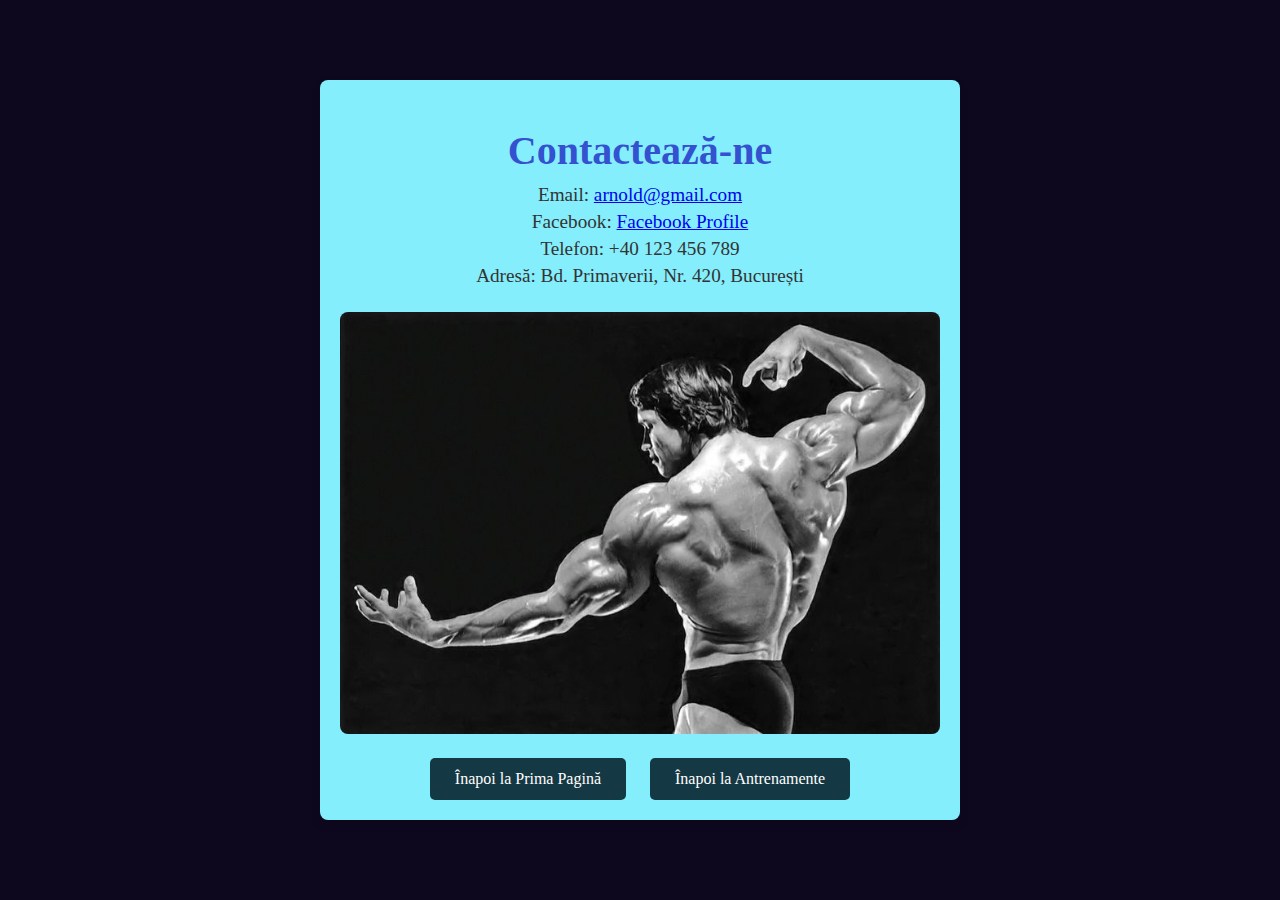
<file: contact.html>
<!DOCTYPE html>
<html lang="ro">
<head>
    <meta charset="UTF-8">
    <meta name="viewport" content="width=device-width, initial-scale=1.0">
    <title>Contact</title>
    <style>
        
        body {
            font-family: Georgia, 'Times New Roman', Times, serif;
            background-color: #0a041bfb;
            color: #333;
            display: flex;
            align-items: center;
            justify-content: center;
            min-height: 100vh;
            margin: 0;
        }
        .contact-container {
            text-align: center;
            max-width: 600px;
            background-color: rgb(132, 238, 252);
            padding: 20px;
            box-shadow: 0px 4px 8px rgba(0, 0, 0, 0.2);
            border-radius: 8px;
        }
        h1 {
            color: #3451cf;
            font-size: 2.5em;
            margin-bottom: 10px;
        }
        p {
            font-size: 1.2em;
            margin: 5px 0;
        }
        img {
            width: 100%;
            max-width: 600px;
            margin-top: 20px;
            border-radius: 8px;
        }
        
        .button {
            display: inline-block;
            margin: 20px 10px 0;
            padding: 12px 25px;
            background-color: #153944;
            color: white;
            border: none;
            border-radius: 5px;
            text-decoration: none;
            font-size: 1em;
            cursor: pointer;
            transition: background-color 0.3s;
        }
        .button:hover {
            background-color: #1e1e36c2;
        }
    </style>
</head>
<body>
    <div class="contact-container">
        <h1>Contactează-ne</h1>
        <p>Email: <a href="mailto:arnold@gmail.com">arnold@gmail.com</a></p>
        <p>Facebook: <a href="https://www.facebook.com/your-facebook-username" target="_blank">Facebook Profile</a></p>
        <p>Telefon: +40 123 456 789</p>
        <p>Adresă: Bd. Primaverii, Nr. 420, București</p>
        
        
        <a href="https://www.youtube.com/watch?v=Y8KX8wUiVgI" target="_blank">
            <img src="resources/arnold2.jpg" alt="Imagine sală de sport">
        </a>

        
        <div>
            <a href="index.html" class="button">Înapoi la Prima Pagină</a>
            <a href="page4.html" class="button">Înapoi la Antrenamente</a>
        </div>
    </div>
</body>
</html>
</file>
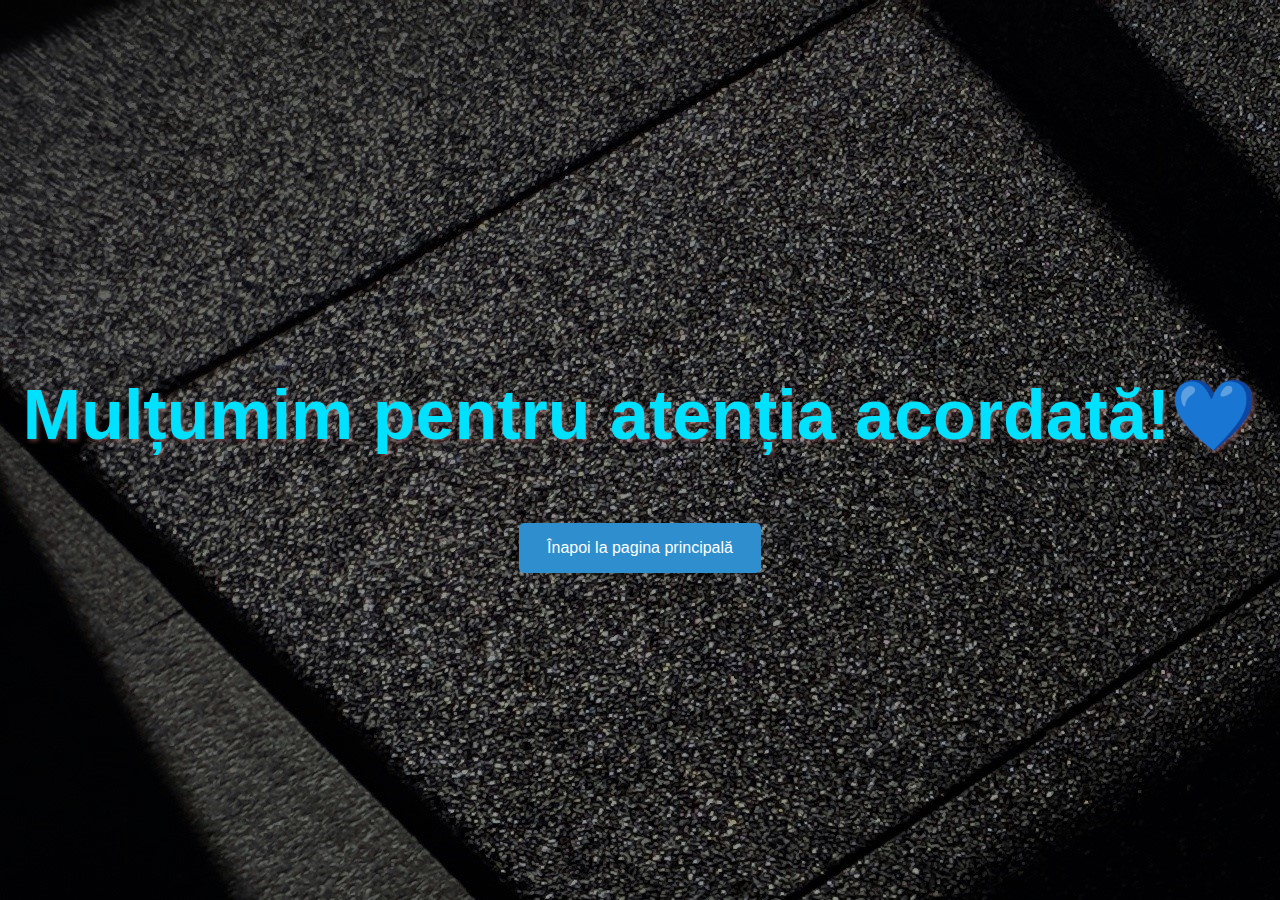
<file: final.html>
<!DOCTYPE html>
<html lang="ro">
<head>
    <meta charset="UTF-8">
    <meta name="viewport" content="width=device-width, initial-scale=1.0">
    <title>Mulțumim!</title>
    <style>
        body {
            display: flex;
            justify-content: center;
            align-items: center;
            height: 100vh;
            margin: 0;
            font-family: Arial, sans-serif;
            background-image: url('./resources/gym12.jpg');
        }
        .thank-you-message {
            
            text-align: center;
            
        }
        h1 {
            color: #00e1ff;
            font-size: 70px;
            text-shadow: 2px 2px 4px rgba(209, 122, 122, 0.493);
        }
        .button {
            display: inline-block;
            margin-top: 20px;
            padding: 16px 28px;
            background-color: #2e8ece;
            color: #ffffff;
            border: none;
            border-radius: 5px;
            cursor: pointer;
            text-decoration: none;
            font-size: 16px;
        }
        .button:hover {
            background-color: #071569;
        }
    </style>
</head>
<body>
    <div class="thank-you-message">
        <h1>Mulțumim pentru atenția acordată!💙</h1>
        <a href="index.html" class="button">Înapoi la pagina principală</a>
    </div>
</body>
</html>
</file>
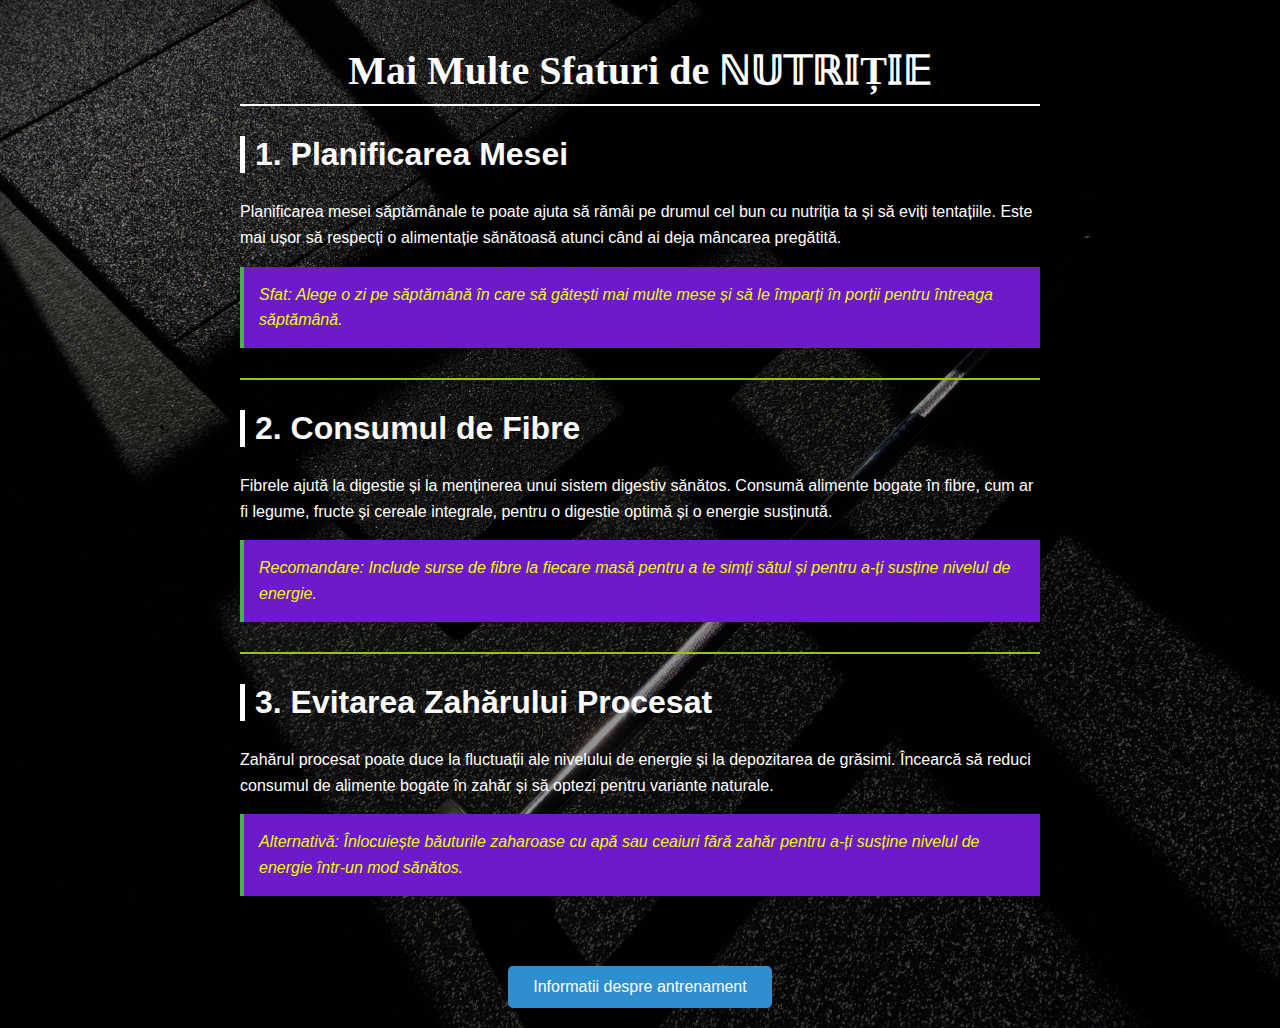
<file: mai-multe-sfaturi.html>
<!DOCTYPE html>
<html lang="ro">
<head>
    <meta charset="UTF-8">
    <meta name="viewport" content="width=device-width, initial-scale=1.0">
    <title>Mai Multe Sfaturi de Nutriție</title>
    <style>
       
        body {
            font-family: Arial, sans-serif;
            background-image: url('./resources/gym12.jpg');
            background-size: cover;
            background-position: center;
            background-repeat: no-repeat;
            color: #333;
            margin: 0;
            padding: 0;
        }
        .container {
            max-width: 800px;
            margin: 0 auto;
            padding: 20px;
        }

        
        h1 {
            font-family: "Georgia", serif;
            color: #fdfdfd;
            font-size: 2.5em;
            text-align: center;
            border-bottom: 2px solid #ffffff;
            padding-bottom: 10px;
        }
        h2 {
            font-family: "Verdana", sans-serif;
            color: #fafafa;
            font-size: 2em;
            border-left: 5px solid #ffffff;
            padding-left: 10px;
            margin-top: 30px;
        }
        h3 {
            font-family: "Courier New", monospace;
            font-size: 1.5em;
            color: #31cac3;
        }

       
        p {
            line-height: 1.6;
            color: #ffffff;
        }
        .tip {
            background-color: #6c1aca;
            padding: 15px;
            border-left: 4px solid #4CAF50;
            margin: 15px 0;
            font-style: italic;
            color: #ebfc00;
        }
        
       
        .divider {
            margin: 30px 0;
            border: none;
            height: 2px;
            background-color: #9cc509;
        }
        
        
        .button {
            display: inline-block;
            padding: 12px 25px;
            background-color: #2e8ece;
            color: white;
            border-radius: 5px;
            text-decoration: none;
            text-align: center;
            font-size: 1em;
            font-family: "Arial Black", sans-serif;
        }
        .button:hover {
            background-color: #071569;
        }
    </style>
</head>
<body>

<div class="container">
    
    <h1>Mai Multe Sfaturi de ℕ𝕌𝕋ℝ𝕀Ț𝕀𝔼</h1>

    <div class="section">
        <h2>1. Planificarea Mesei</h2>
        <p>Planificarea mesei săptămânale te poate ajuta să rămâi pe drumul cel bun cu nutriția ta și să eviți tentațiile. Este mai ușor să respecți o alimentație sănătoasă atunci când ai deja mâncarea pregătită.</p>
        <p class="tip">Sfat: Alege o zi pe săptămână în care să gătești mai multe mese și să le împarți în porții pentru întreaga săptămână.</p>
    </div>

   
    <div class="divider"></div>

    <div class="section">
        <h2>2. Consumul de Fibre</h2>
        <p>Fibrele ajută la digestie și la menținerea unui sistem digestiv sănătos. Consumă alimente bogate în fibre, cum ar fi legume, fructe și cereale integrale, pentru o digestie optimă și o energie susținută.</p>
        <p class="tip">Recomandare: Include surse de fibre la fiecare masă pentru a te simți sătul și pentru a-ți susține nivelul de energie.</p>
    </div>

    
    <div class="divider"></div>

    <div class="section">
        <h2>3. Evitarea Zahărului Procesat</h2>
        <p>Zahărul procesat poate duce la fluctuații ale nivelului de energie și la depozitarea de grăsimi. Încearcă să reduci consumul de alimente bogate în zahăr și să optezi pentru variante naturale.</p>
        <p class="tip">Alternativă: Înlocuiește băuturile zaharoase cu apă sau ceaiuri fără zahăr pentru a-ți susține nivelul de energie într-un mod sănătos.</p>
    </div>

   
    <div style="text-align: center; margin-top: 70px;">
        <a href="page4.html" class="button">Informatii despre antrenament</a>
    </div>
</div>

</body>
</html>
</file>
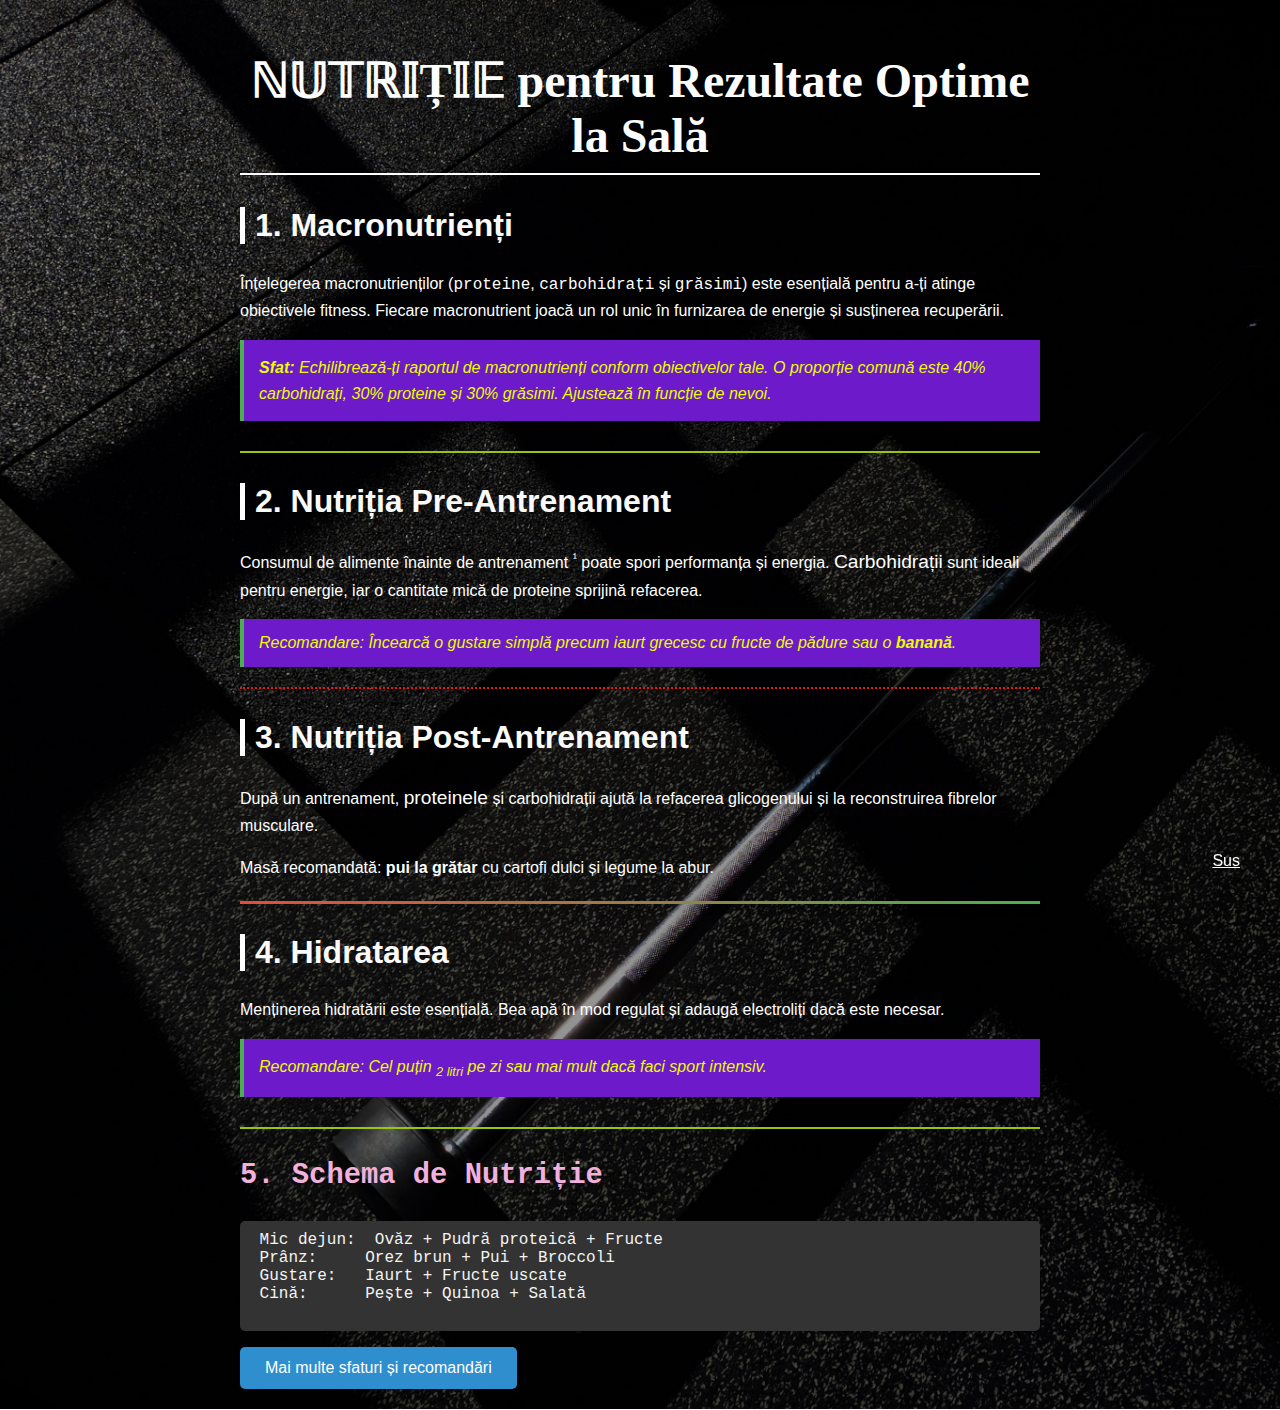
<file: page2.html>
<!DOCTYPE html>
<html lang="ro">
<head>
    <meta charset="UTF-8">
    <meta name="viewport" content="width=device-width, initial-scale=1.0">
    <title>Nutriție pentru Rezultate Optime la Sală</title>

    
    <style>
        
        body {
            font-family: Arial, sans-serif;
            background-image: url('./resources/gym12.jpg');
            background-size: cover;
            background-position: center;
            background-repeat: no-repeat;
            color: #333;
            margin: 0;
            padding: 0;
        }
        .container {
            max-width: 800px;
            margin: 0 auto;
            padding: 20px;
        }

        
        h1 {
            font-family: "Georgia", serif;
            color: #fdfdfd;
            font-size: 3em;
            text-align: center;
            border-bottom: 2px solid #ffffff;
            padding-bottom: 10px;
        }
        h2 {
            font-family: "Verdana", sans-serif;
            color: #fafafa;
            font-size: 2em;
            border-left: 5px solid #ffffff;
            padding-left: 10px;
            margin-top: 30px;
        }
        h3 {
            font-family: "Calibri", monospace;
            font-size: 1.8em;
            color: #f1b1dc;
            text-decoration: bold;
        }

        
        p {
            line-height: 1.6;
            color: #ffffff;
        }
        .tip {
            background-color: #6c1aca;
            padding: 15px;
            border-left: 4px solid #4CAF50;
            margin: 15px 0;
            font-style: italic;
            color: #ebfc00;
        }
        .subscript {
            vertical-align: sub;
            font-size: 0.8em;
        }
        .superscript {
            vertical-align: super;
            font-size: 0.8em;
        }
        .big-text {
            font-size: larger;
        }
        .monospace {
            font-family: "Courier New", monospace;
        }
        
        
        .divider {
            margin: 30px 0;
            border: none;
            height: 2px;
            background-color: #9cc509;
        }
        .dotted-divider {
            border-bottom: 2px dotted #e61919;
            margin: 20px 0;
        }
        .shadow-divider {
            border: none;
            height: 3px;
            background: linear-gradient(to right, #e74c3c, #4CAF50);
            box-shadow: 0 4px 8px rgba(0, 0, 0, 0.2);
            margin: 20px 0;
        }

        
        .button {
            display: inline-block;
            padding: 12px 25px;
            background-color: #2e8ece;
            color: white;
            border-radius: 5px;
            text-decoration: none;
            text-align: center;
            font-size: 1em;
            font-family: "Arial Black", sans-serif;
        }
        .button:hover {
            background-color: #071569;
        }

        
        pre {
            background-color: #333;
            color: #f4f4f4;
            padding: 10px;
            border-radius: 5px;
            overflow: auto;
            font-family: "Courier New", monospace;
        }


        .top-link{
            position: fixed;
            bottom: 20px;
            right:20px;
            padding: 10px 20px;
            color:white;
            border-radius:5px;




        }


    </style>
</head>
<body>

    
<div class="container">
    
    <h1>ℕ𝕌𝕋ℝ𝕀Ț𝕀𝔼 pentru Rezultate Optime la Sală</h1>

    

    <div class="section">
        <h2>1. Macronutrienți</h2>
        <p>Înțelegerea macronutrienților (<span class="monospace">proteine</span>, <span class="monospace">carbohidrați</span> și <span class="monospace">grăsimi</span>) este esențială pentru a-ți atinge obiectivele fitness. Fiecare macronutrient joacă un rol unic în furnizarea de energie și susținerea recuperării.</p>
        <p class="tip"><strong>Sfat:</strong> Echilibrează-ți raportul de macronutrienți conform obiectivelor tale. O proporție comună este 40% carbohidrați, 30% proteine și 30% grăsimi. Ajustează în funcție de nevoi.</p>
    </div>

    
    <div class="divider"></div>

    <div class="section">
        <h2>2. Nutriția Pre-Antrenament</h2>
        <p>Consumul de alimente înainte de antrenament <span class="superscript">¹</span> poate spori performanța și energia. <span class="big-text">Carbohidrații</span> sunt ideali pentru energie, iar o cantitate mică de proteine sprijină refacerea.</p>
        <div class="tip">Recomandare: Încearcă o gustare simplă precum <em>iaurt grecesc cu fructe</em> de pădure sau o <strong>banană</strong>.</div>
    </div>

    
    <div class="dotted-divider"></div>

    <div class="section">
        <h2>3. Nutriția Post-Antrenament</h2>
        <p>După un antrenament, <span class="big-text">proteinele</span> și carbohidrații ajută la refacerea glicogenului și la reconstruirea fibrelor musculare.</p>
        <p>Masă recomandată: <strong>pui la grătar</strong> cu cartofi dulci și legume la abur.</p>
    </div>

   
    <div class="shadow-divider"></div>

    <div class="section">
        <h2>4. Hidratarea</h2>
        <p>Menținerea hidratării este esențială. Bea apă în mod regulat și adaugă electroliți dacă este necesar.</p>
        <p class="tip"><em>Recomandare:</em> Cel puțin <span class="subscript">2 litri</span> pe zi sau mai mult dacă faci sport intensiv.</p>
    </div>

    
    <div class="divider"></div>

   
    <h3>5. Schema de Nutriție</h3>
    <pre>
 Mic dejun:  Ovăz + Pudră proteică + Fructe
 Prânz:     Orez brun + Pui + Broccoli
 Gustare:   Iaurt + Fructe uscate
 Cină:      Pește + Quinoa + Salată
    </pre>

   
    <a href="mai-multe-sfaturi.html" class="button">Mai multe sfaturi și recomandări</a>
</div>


<a href="#top" class="top-link"> Sus </a>





</body>
</html>
</file>
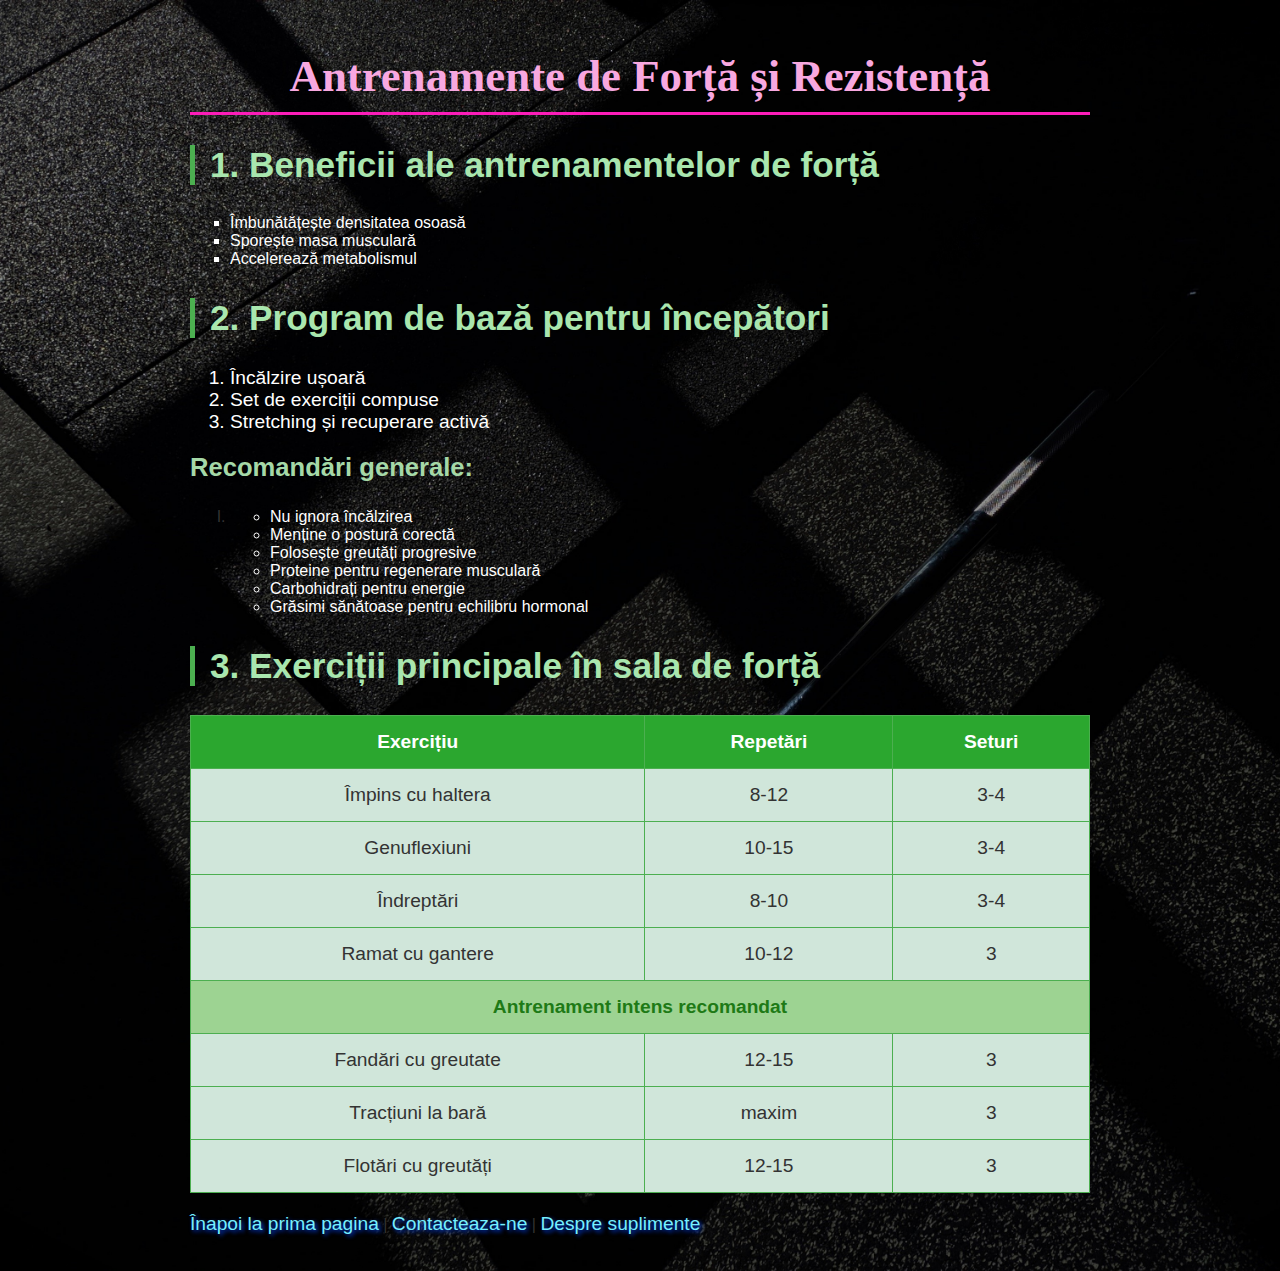
<file: page4.html>
<!DOCTYPE html>
<html lang="ro">
<head>
    <meta charset="UTF-8">
    <meta name="viewport" content="width=device-width, initial-scale=1.0">
    <title>Antrenamente de Forță și Rezistență</title>
    <style>
       
        body {
            font-family: Arial, sans-serif;
            background-image: url('./resources/gym12.jpg');
            background-size: cover;
            background-position: center;
            background-repeat: no-repeat;
            color: #333;
            margin: 0;
            padding: 0;
        }
        .container {
            max-width: 900px;
            margin: auto;
            padding: 20px;
        }
        h1 {
            font-family: "Georgia", serif;
            font-size: 2.8em;
            color: #f8a8e0;
            text-align: center;
            margin-bottom: 20px;
            border-bottom: 3px solid #fc1db9;
            padding-bottom: 10px;
        }
        h2 {
            font-family: "Verdana", sans-serif;
            color: #a9e6ae;
            font-size: 2.2em;
            border-left: 5px solid #4CAF50;
            padding-left: 15px;
            margin-top: 30px;
        }
        h3 {
            font-family: "Arial", sans-serif;
            color: #a5d8a7;
            font-size: 1.6em;
            margin-top: 20px;
        }

       
        table {
            width: 100%;
            border-collapse: collapse;
            margin: 20px 0;
        }
        th, td {
            border: 1px solid #4CAF50;
            padding: 15px;
            font-size: 1.2em;
            text-align: center;
        }
        th {
            background-color: #2ba72f;
            color: white;
        }
        td {
            background-color: #d0e6da;
        }
        .merged-cell {
            background-color: rgb(157, 211, 146);
            background-size: cover;
            color: rgb(30, 122, 22);
            font-weight: bold;
        }

      
        ol.start-at-5 {
            counter-reset: list-counter 4;
            list-style-type: decimal;
            color: #f0eeee;
        }
        ol.start-at-5 li {
            counter-increment: list-counter;
            font-size: 1.2em;
            color: #ffffff;
        }
        ul.square {
            list-style-type: square;
            color: #ffffff;
        }
        ul.circle {
            list-style-type: circle;
            color: #ffffff;
        }

       
        a {
            color: #76efff;
            text-shadow: 2px 2px 4px rgba(0, 67, 250, 0.979); 
            text-decoration: none;
            font-size: 1.2em;
        }
        a:hover {
            text-decoration: underline;
        }

       
        .button {
            padding: 12px 25px;
            background-color: #2e8ece;
            color: white;
            font-size: 1.2em;
            text-align: center;
            border-radius: 5px;
            cursor: pointer;
            text-decoration: none;
        }
        .button:hover {
            background-color: #54c95a;
        }
    </style>
</head>
<body>
    <div class="container">
        <h1>Antrenamente de Forță și Rezistență</h1>

        <h2>1. Beneficii ale antrenamentelor de forță</h2>
        <ul class="square">
            <li>Îmbunătățește densitatea osoasă</li>
            <li>Sporește masa musculară</li>
            <li>Accelerează metabolismul</li>
        </ul>

        <h2>2. Program de bază pentru începători</h2>
        <ol class="start-at-5">
            <li>Încălzire ușoară</li>
            <li>Set de exerciții compuse</li>
            <li>Stretching și recuperare activă</li>
        </ol>

        <h3>Recomandări generale:</h3>
        <ol type="I">
            
            <li>
                
                <ul class="circle">
                    <li>Nu ignora încălzirea</li>
                    <li>Menține o postură corectă</li>
                    <li>Folosește greutăți progresive</li>
                    <li>Proteine pentru regenerare musculară</li>
                    <li>Carbohidrați pentru energie</li>
                    <li>Grăsimi sănătoase pentru echilibru hormonal</li>
                </ul>
            </li>
        </ol>

        <h2>3. Exerciții principale în sala de forță</h2>
        <table>
            <tr>
                <th>Exercițiu</th>
                <th>Repetări</th>
                <th>Seturi</th>
            </tr>
            <tr>
                <td>Împins cu haltera</td>
                <td>8-12</td>
                <td>3-4</td>
            </tr>
            <tr>
                <td>Genuflexiuni</td>
                <td>10-15</td>
                <td>3-4</td>
            </tr>
            <tr>
                <td>Îndreptări</td>
                <td>8-10</td>
                <td>3-4</td>
            </tr>
            <tr>
                <td>Ramat cu gantere</td>
                <td>10-12</td>
                <td>3</td>
            </tr>
            <tr class="merged-cell">
                <td colspan="3" class="merged-cell">Antrenament intens recomandat</td>
            </tr>
            <tr>
                <td>Fandări cu greutate</td>
                <td>12-15</td>
                <td>3</td>
            </tr>
            <tr>
                <td>Tracțiuni la bară</td>
                <td>maxim</td>
                <td>3</td>
            </tr>
            <tr>
                <td>Flotări cu greutăți</td>
                <td>12-15</td>
                <td>3</td>
            </tr>
        </table>

       
        <p><a href="index.html" title="Înapoi la prima pagina">Înapoi la prima pagina</a> |
        <a href="contact.html" title="Contactează-ne">Contacteaza-ne</a> |
        <a href="page6.html" class="button2">Despre suplimente</a>

     
    </div>

    <div id="sfarsitul-paginii"></div>
</body>
</html>
</file>
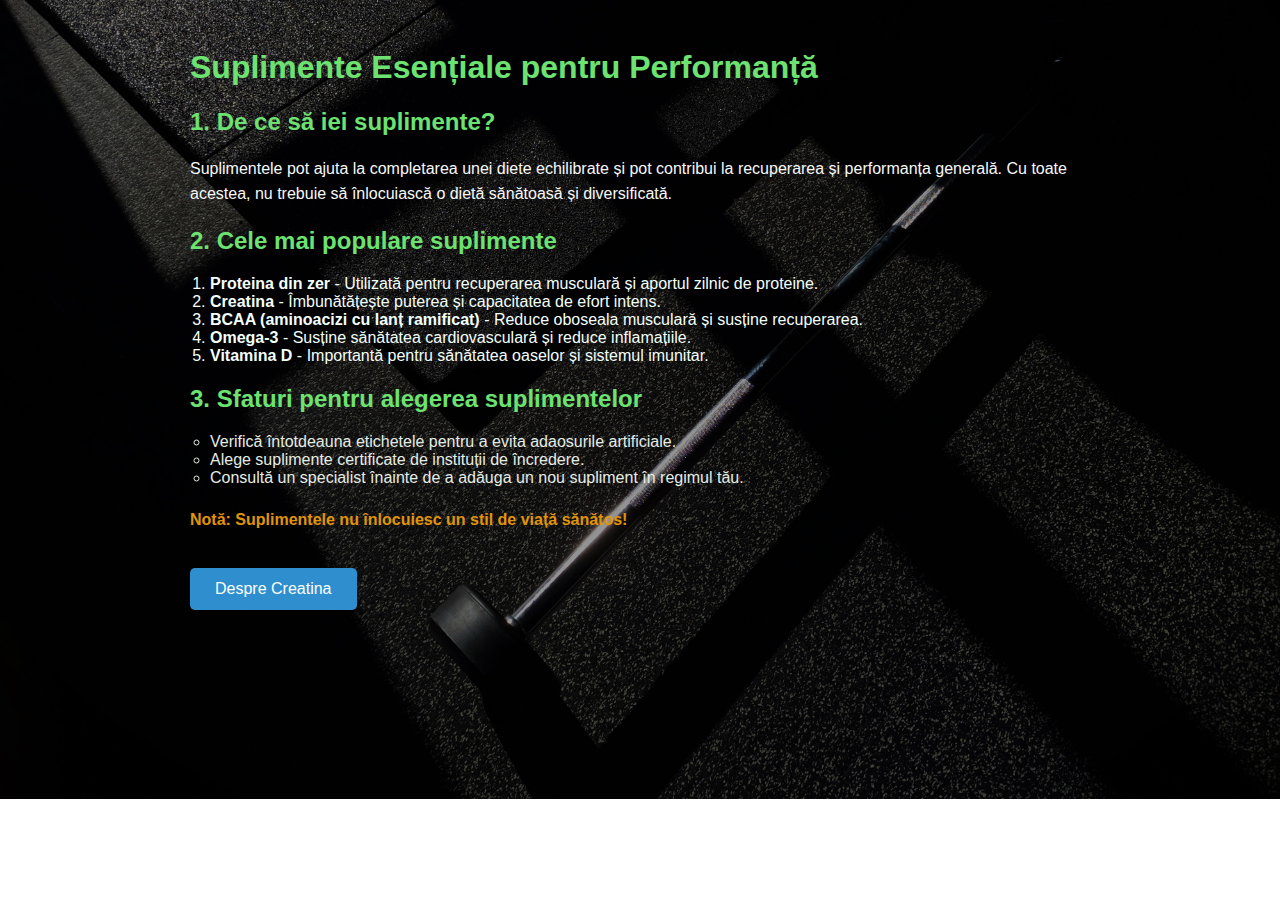
<file: page6.html>
<!DOCTYPE html>
<html lang="ro">
<head>
    <meta charset="UTF-8">
    <meta name="viewport" content="width=device-width, initial-scale=1.0">
    <title>Informații despre Suplimente</title>
    <style>
        
        body {
            font-family: Arial, sans-serif;
            background-image: url('./resources/gym12.jpg');
            background-size: cover;
            background-position: center;
            background-repeat: no-repeat;
            color: #333;
        }
        .container {
            max-width: 900px;
            margin: auto;
            padding: 20px;
        }
        h1, h2 {
            color: #6de271;
        }
        p {
            line-height: 1.6;
            color: #f8f8f8;
        }
        .text{

            color: #f3fffb;

        }
        .circle{

            color: #e5ece5;

        }

        .button {
            display: inline-block;
            padding: 12px 25px;
            background-color: #2e8ece;
            color: white;
            border: none;
            text-align: center;
            text-decoration: none;
            border-radius: 5px;
            font-size: 1em;
            cursor: pointer;
            margin-top: 20px;
        }
        .button:hover {
            background-color: #071569;
        }
        ul.circle {
            list-style-type: circle;
            margin: 20px 0;
            padding-left: 20px;
        }
        ol {
            margin: 20px 0;
            padding-left: 20px;
        }
        .important {
            font-weight: bold;
            color: #e09509;
        }
    </style>
</head>
<body>
    <div class="container">
        <h1>Suplimente Esențiale pentru Performanță</h1>
        
        <h2>1. De ce să iei suplimente?</h2>
        <p>Suplimentele pot ajuta la completarea unei diete echilibrate și pot contribui la recuperarea și performanța generală. Cu toate acestea, nu trebuie să înlocuiască o dietă sănătoasă și diversificată.</p>

        <h2>2. Cele mai populare suplimente</h2>
        <ol class="text">
            <li><strong>Proteina din zer</strong> - Utilizată pentru recuperarea musculară și aportul zilnic de proteine.</li>
            <li><strong>Creatina</strong> - Îmbunătățește puterea și capacitatea de efort intens.</li>
            <li><strong>BCAA (aminoacizi cu lanț ramificat)</strong> - Reduce oboseala musculară și susține recuperarea.</li>
            <li><strong>Omega-3</strong> - Susține sănătatea cardiovasculară și reduce inflamațiile.</li>
            <li><strong>Vitamina D</strong> - Importantă pentru sănătatea oaselor și sistemul imunitar.</li>
        </ol>

        <h2>3. Sfaturi pentru alegerea suplimentelor</h2>
        <ul class="circle">
            <li>Verifică întotdeauna etichetele pentru a evita adaosurile artificiale.</li>
            <li>Alege suplimente certificate de instituții de încredere.</li>
            <li>Consultă un specialist înainte de a adăuga un nou supliment în regimul tău.</li>
        </ul>

        <p class="important">Notă: Suplimentele nu înlocuiesc un stil de viață sănătos!</p>

        
        <a href="page7.html" class="button">Despre Creatina</a>
    </div>
</body>
</html>
</file>
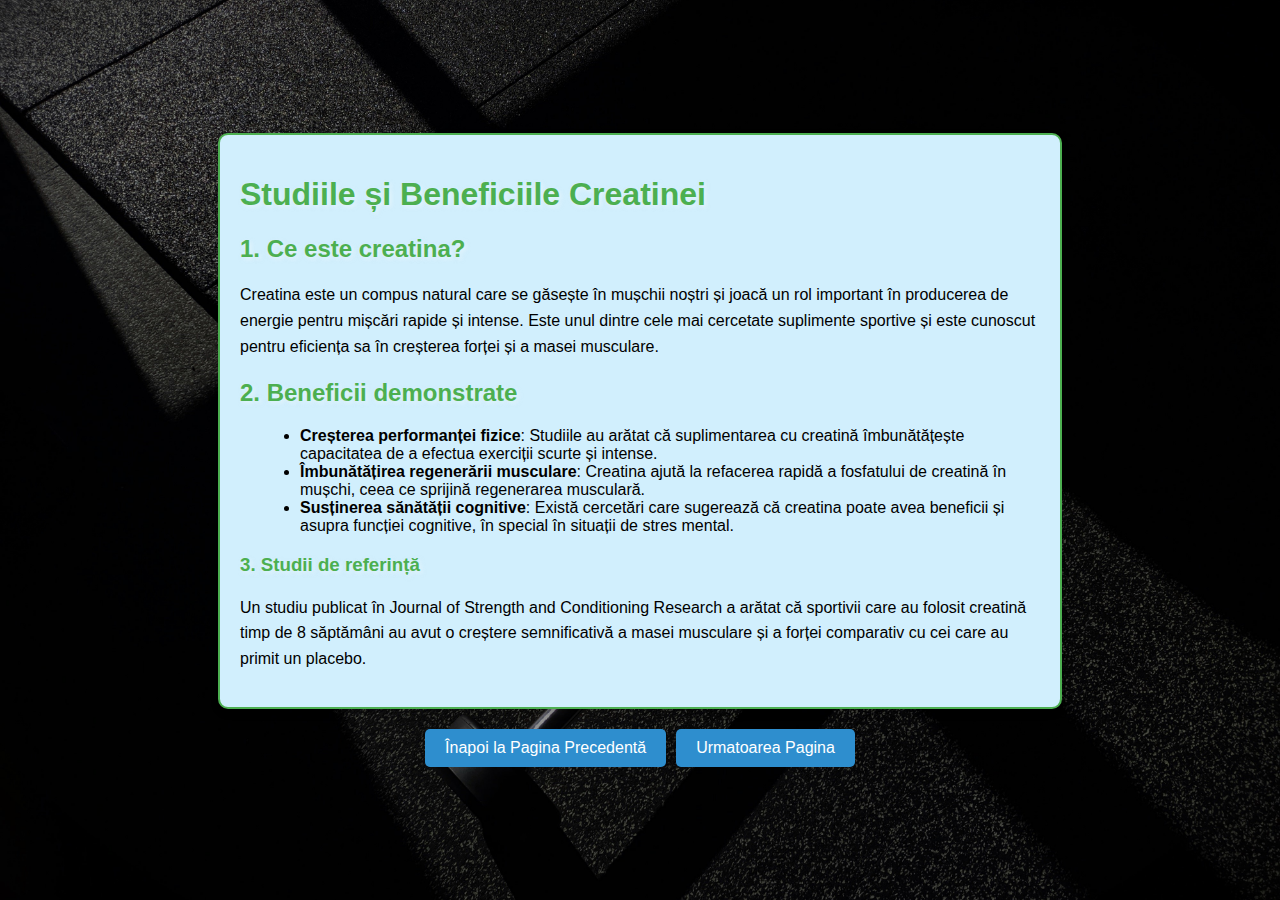
<file: page7.html>
<!DOCTYPE html>
<html lang="ro">
<head>
    <meta charset="UTF-8">
    <meta name="viewport" content="width=device-width, initial-scale=1.0">
    <title>Informații despre Creatină</title>
    <style>
        body {
            font-family: Arial, sans-serif;
            background-image: url('./resources/gym12.jpg');
            background-size: cover;
            background-position: center;
            background-repeat: no-repeat;
            margin: 0;
            padding: 0;
            display: flex;
            flex-direction: column;
            align-items: center;
            justify-content: center;
            min-height: 100vh;
        }
        .info-box {
            background-color: #d1effd;
            border: 2px solid #4CAF50;
            border-radius: 10px;
            padding: 20px;
            max-width: 800px;
            box-shadow: 0 4px 8px rgba(0, 0, 0, 0.1);
            margin-bottom: 20px;
        }
        h1, h2, h3 {
            color: #4CAF50;
            text-shadow: 2px 2px 4px rgba(252, 252, 252, 0.5); 
        }
        p {
            line-height: 1.6;
        }
        ul {
            margin-left: 20px;
        }
        .button-container {
            display: flex;
            gap: 10px;
        }
        .button {
            padding: 10px 20px;
            background-color: #2e8ece;
            color: white;
            border: none;
            border-radius: 5px;
            text-decoration: none;
            cursor: pointer;
            text-align: center;
        }
        .button:hover {
            background-color: #071569;
        }
    </style>
</head>
<body>

<div class="info-box">
    <h1>Studiile și Beneficiile Creatinei</h1>

    <h2>1. Ce este creatina?</h2>
    <p>Creatina este un compus natural care se găsește în mușchii noștri și joacă un rol important în producerea de energie pentru mișcări rapide și intense. Este unul dintre cele mai cercetate suplimente sportive și este cunoscut pentru eficiența sa în creșterea forței și a masei musculare.</p>

    <h2>2. Beneficii demonstrate</h2>
    <ul>
        <li><strong>Creșterea performanței fizice</strong>: Studiile au arătat că suplimentarea cu creatină îmbunătățește capacitatea de a efectua exerciții scurte și intense.</li>
        <li><strong>Îmbunătățirea regenerării musculare</strong>: Creatina ajută la refacerea rapidă a fosfatului de creatină în mușchi, ceea ce sprijină regenerarea musculară.</li>
        <li><strong>Susținerea sănătății cognitive</strong>: Există cercetări care sugerează că creatina poate avea beneficii și asupra funcției cognitive, în special în situații de stres mental.</li>
    </ul>

    <h3>3. Studii de referință</h3>
    <p>Un studiu publicat în Journal of Strength and Conditioning Research a arătat că sportivii care au folosit creatină timp de 8 săptămâni au avut o creștere semnificativă a masei musculare și a forței comparativ cu cei care au primit un placebo.</p>
</div>

<div class="button-container">
    <a href="page6.html" class="button">Înapoi la Pagina Precedentă</a>
    <a href="final.html" class="button">Urmatoarea Pagina</a>
</div>

</body>
</html>
</file>
